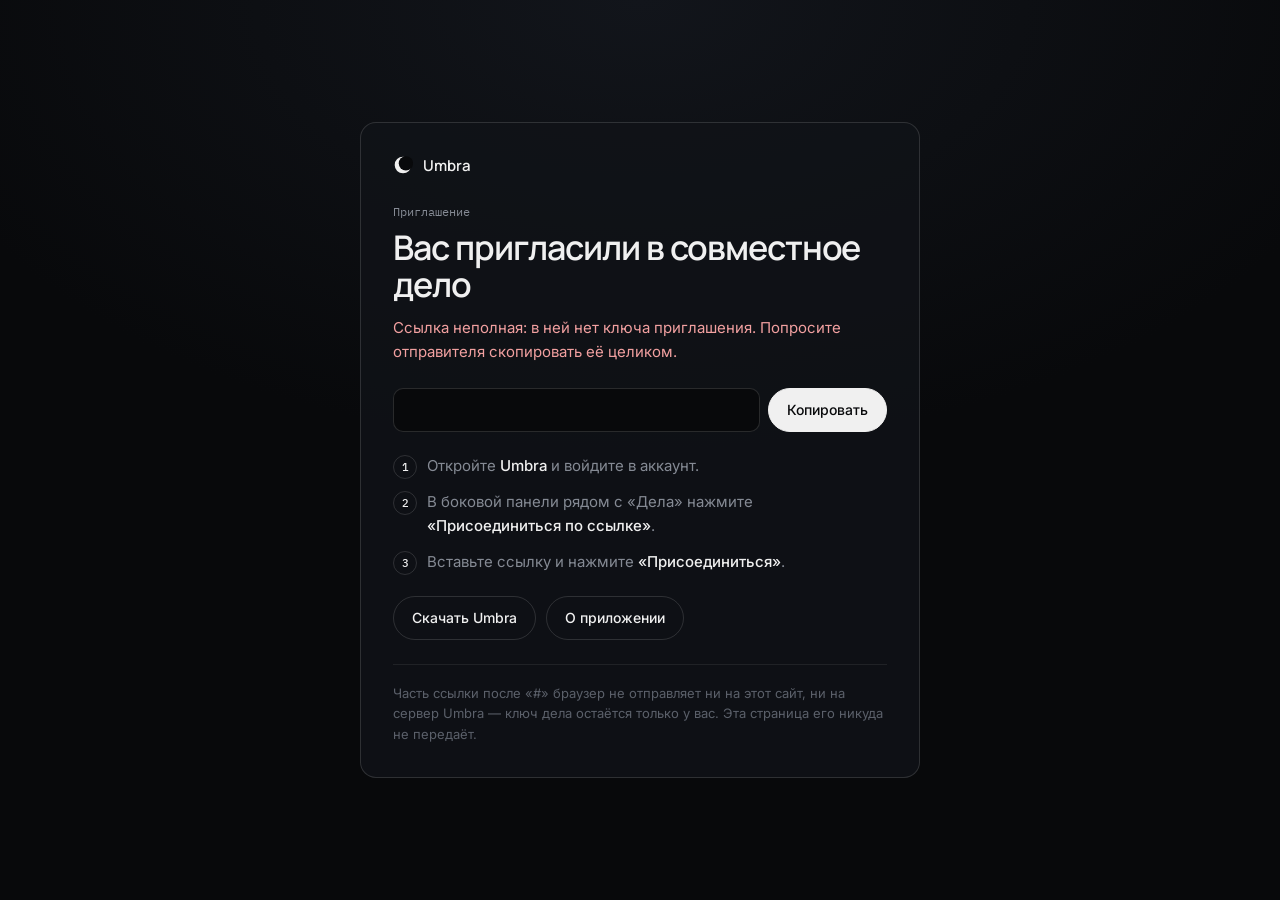
<file: join/index.html>
<!doctype html>
<html lang="ru">
<head>
<meta charset="utf-8">
<meta name="viewport" content="width=device-width, initial-scale=1">
<title>Приглашение в совместное дело · Umbra</title>
<meta name="robots" content="noindex">
<meta name="referrer" content="no-referrer">
<meta name="theme-color" content="#08090b">
<link rel="icon" href="../assets/favicon.svg" type="image/svg+xml">
<link rel="preconnect" href="https://fonts.googleapis.com">
<link rel="preconnect" href="https://fonts.gstatic.com" crossorigin>
<link href="https://fonts.googleapis.com/css2?family=IBM+Plex+Mono:wght@400;500&family=Inter:wght@400;500&family=Manrope:wght@600&display=swap" rel="stylesheet">
<style>
:root { color-scheme: dark; --bg: #08090b; --char: #111318; --fg: #f0f0f0; --muted: #858a94; --dim: #5b606a; --line: rgb(240 240 240 / .08); --line-2: rgb(240 240 240 / .14); --accent: #aebdd0; }
* { box-sizing: border-box; margin: 0; padding: 0; }
body { min-height: 100svh; display: grid; place-items: center; background: radial-gradient(60% 50% at 50% 0%, #12151b, var(--bg)); color: var(--fg); font: 400 15px/1.6 "Inter", system-ui, sans-serif; -webkit-font-smoothing: antialiased; padding: 24px 16px; }
.card { width: min(560px, 100%); border: 1px solid var(--line-2); border-radius: 16px; background: rgb(17 19 24 / .8); padding: 32px; }
.brand { display: flex; align-items: center; gap: 10px; font: 600 15px "Manrope", sans-serif; }
.brand svg { width: 20px; height: 20px; }
.eyebrow { margin-top: 28px; font: 12px "IBM Plex Mono", monospace; color: var(--muted); }
h1 { margin-top: 10px; font: 600 clamp(26px, 5vw, 34px)/1.1 "Manrope", sans-serif; letter-spacing: -.03em; }
p { margin-top: 12px; color: var(--muted); }
ol { margin: 22px 0 0; padding: 0; list-style: none; counter-reset: s; display: grid; gap: 12px; }
li { counter-increment: s; position: relative; padding-left: 34px; color: var(--muted); }
li::before { content: counter(s); position: absolute; left: 0; top: 1px; width: 22px; height: 22px; border-radius: 50%; border: 1px solid var(--line-2); display: grid; place-items: center; font: 500 11px "IBM Plex Mono", monospace; color: var(--fg); }
li b { color: var(--fg); font-weight: 500; }
.link { margin-top: 24px; display: flex; gap: 8px; }
.link input { flex: 1; min-width: 0; height: 44px; padding: 0 14px; border-radius: 10px; border: 1px solid var(--line-2); background: var(--bg); color: var(--fg); font: 12.5px "IBM Plex Mono", monospace; }
button, .btn { height: 44px; padding: 0 18px; border-radius: 999px; border: 1px solid var(--line-2); background: transparent; color: var(--fg); font: 500 14px "Inter", sans-serif; cursor: pointer; display: inline-flex; align-items: center; gap: 8px; text-decoration: none; white-space: nowrap; }
button.solid, .btn.solid { background: var(--fg); color: var(--bg); border-color: var(--fg); }
.row { display: flex; flex-wrap: wrap; gap: 10px; margin-top: 22px; }
.note { margin-top: 24px; padding-top: 18px; border-top: 1px solid var(--line); font-size: 13px; color: var(--dim); }
.bad { color: #f2a0a0; }
</style>
</head>
<body>
<main class="card">
  <div class="brand"><svg viewBox="0 0 24 24" aria-hidden="true"><circle cx="12" cy="12" r="10" fill="#f0f0f0"/><circle cx="15.5" cy="10" r="8.6" fill="#08090b"/></svg>Umbra</div>
  <div class="eyebrow">Приглашение</div>
  <h1>Вас пригласили в совместное дело</h1>
  <p id="lead">Дело зашифровано. Ключ находится в самой ссылке и откроется только в приложении Umbra.</p>

  <div class="link" id="linkRow">
    <input id="link" readonly aria-label="Ссылка-приглашение">
    <button class="solid" id="copy" type="button">Копировать</button>
  </div>

  <ol>
    <li>Откройте <b>Umbra</b> и войдите в аккаунт.</li>
    <li>В боковой панели рядом с «Дела» нажмите <b>«Присоединиться по ссылке»</b>.</li>
    <li>Вставьте ссылку и нажмите <b>«Присоединиться»</b>.</li>
  </ol>

  <div class="row">
    <a class="btn" href="https://github.com/depressich/umbra-releases/releases/latest/download/Umbra-setup.exe">Скачать Umbra</a>
    <a class="btn" href="../">О приложении</a>
  </div>

  <p class="note">Часть ссылки после «#» браузер не отправляет ни на этот сайт, ни на сервер Umbra — ключ дела остаётся только у вас. Эта страница его никуда не передаёт.</p>
</main>
<script>
  // Shows the invite back to the user for copying. Nothing is sent anywhere.
  const frag = location.hash.slice(1);
  const ok = /^[A-Za-z0-9_-]{16}\.[A-Za-z0-9_-]{43}$/.test(frag);
  const input = document.getElementById("link");
  if (ok) input.value = location.href;
  else {
    document.getElementById("linkRow").hidden = true;
    const lead = document.getElementById("lead");
    lead.textContent = "Ссылка неполная: в ней нет ключа приглашения. Попросите отправителя скопировать её целиком.";
    lead.className = "bad";
  }
  document.getElementById("copy").addEventListener("click", async () => {
    try { await navigator.clipboard.writeText(input.value); } catch { input.select(); document.execCommand("copy"); }
    document.getElementById("copy").textContent = "Скопировано";
  });
</script>
</body>
</html>
</file>
